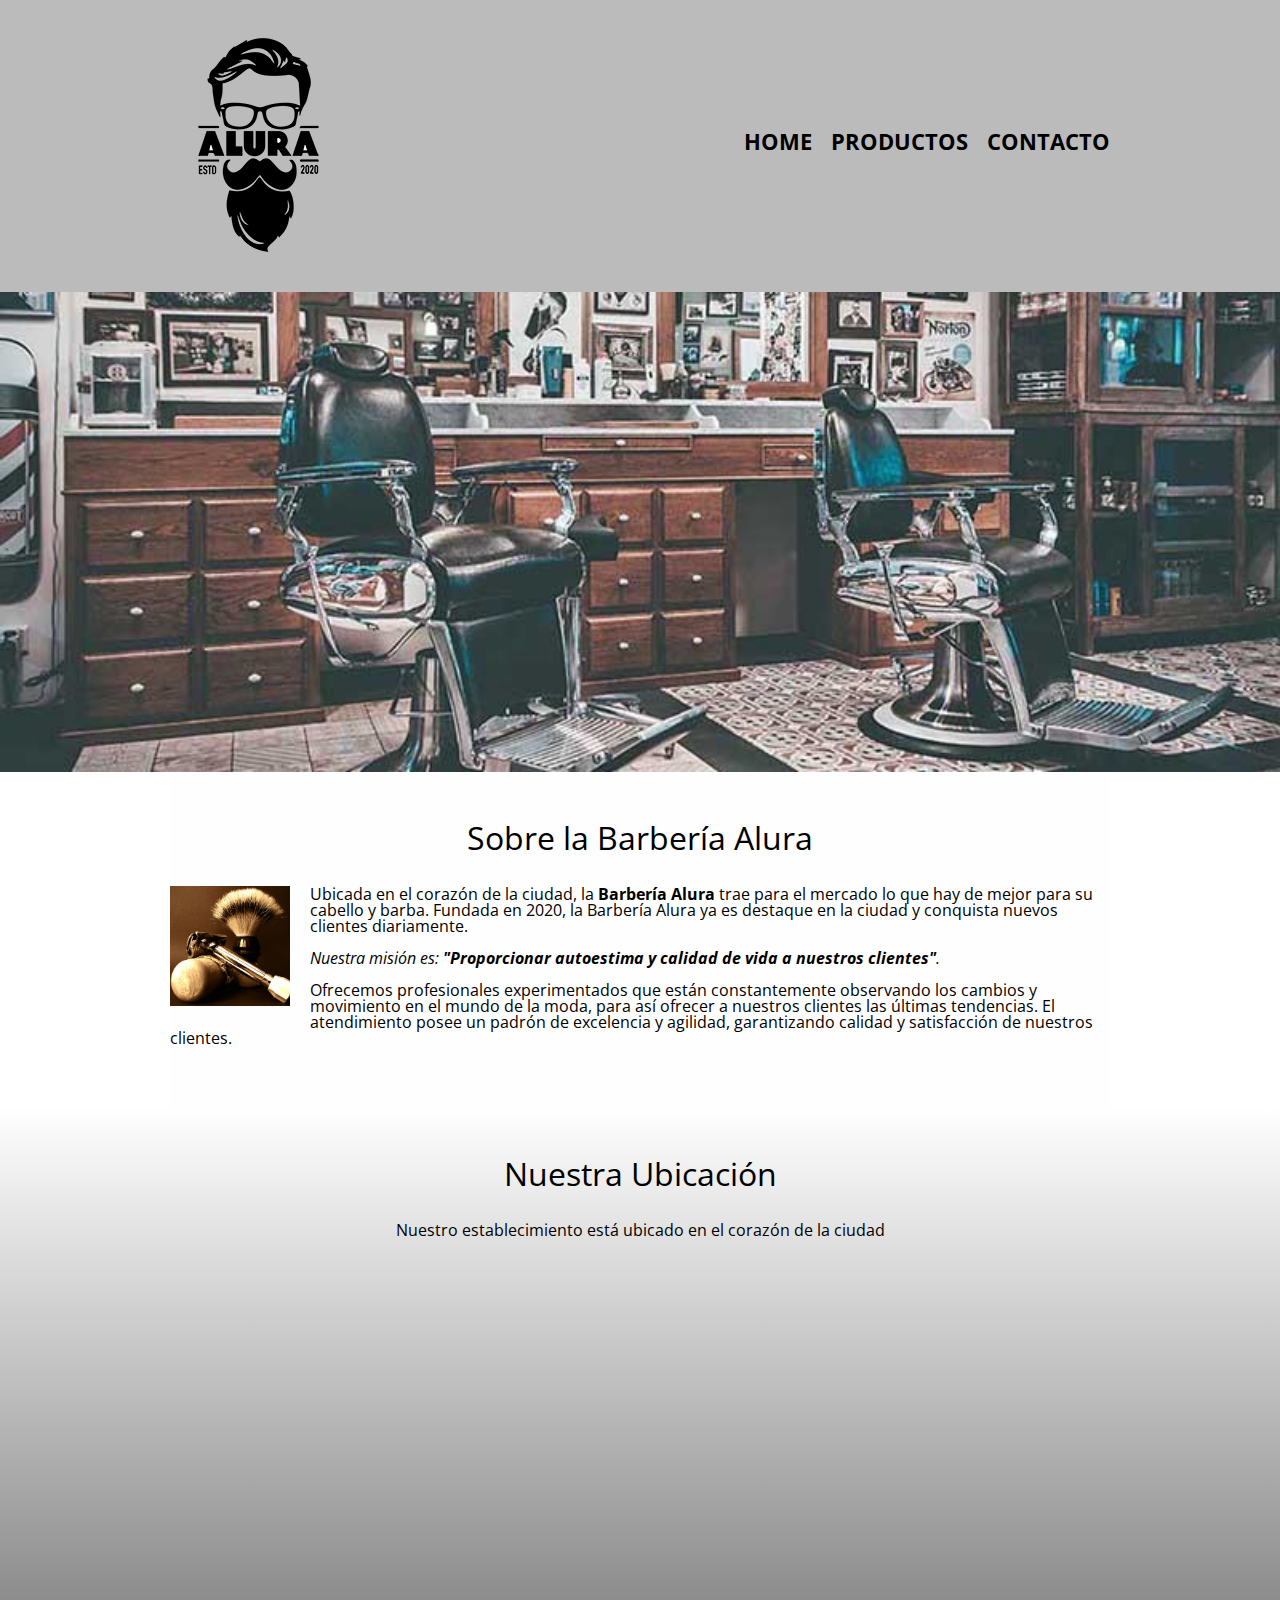
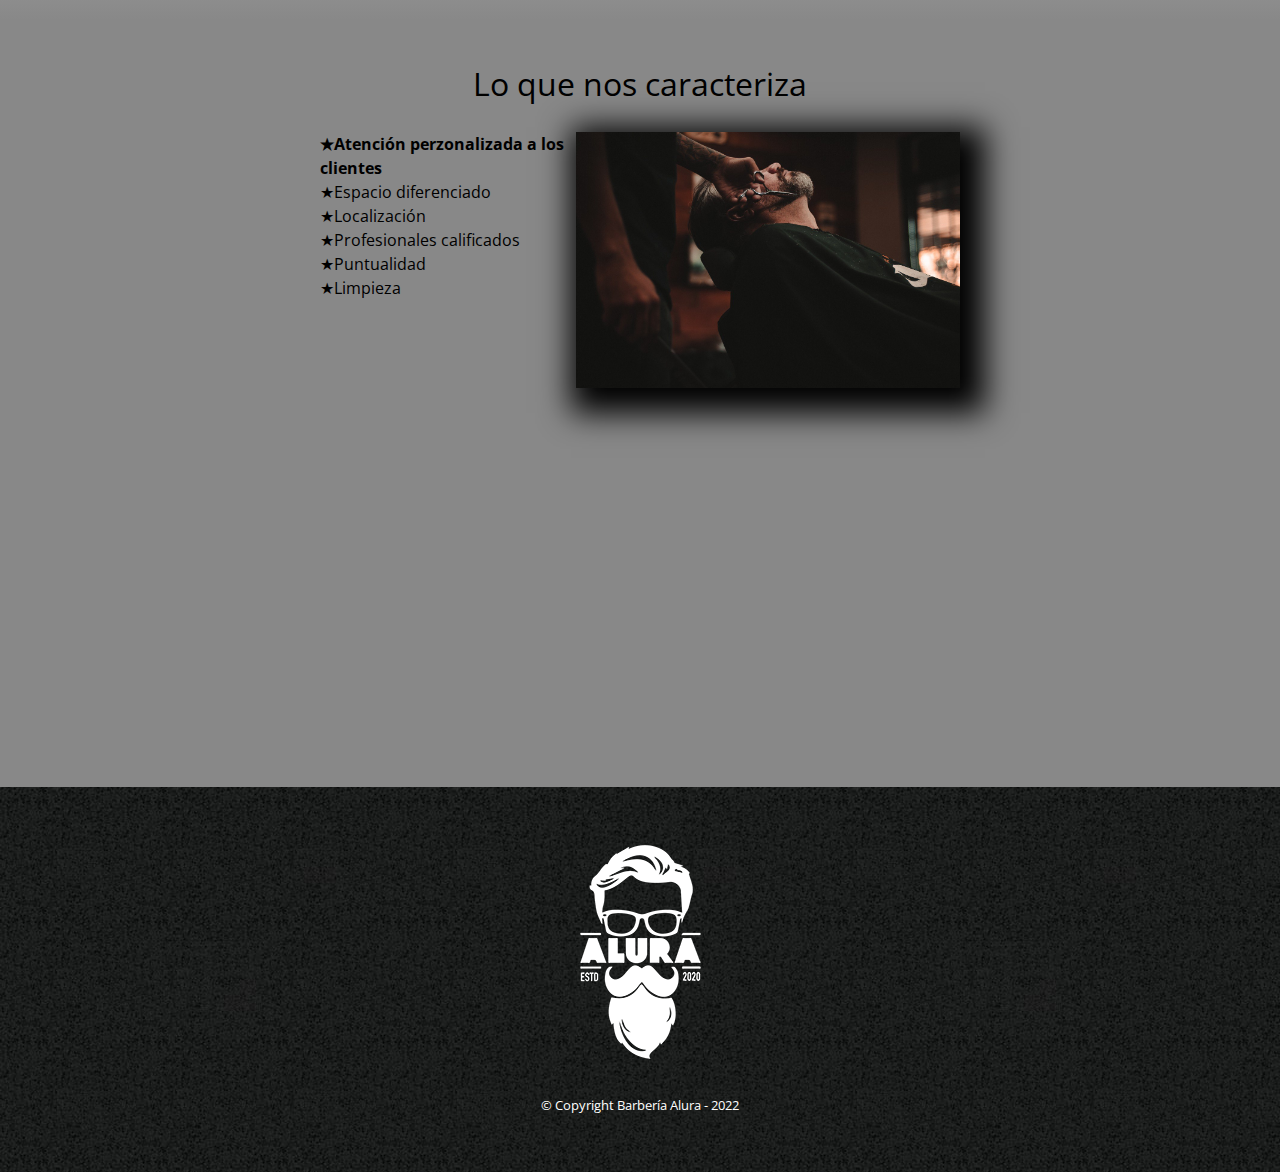
<file: index.html>
<!DOCTYPE html>
<html lang="es">

<head>
    <meta charset="UTF-8">
    <meta http-equiv="X-UA-Compatible" content="IE=edge">
    <meta name="viewport" content="width=device-width, initial-scale=1.0">
    <title>Barbería Alura</title>
    <link rel="stylesheet" href="reset.css">
    <link rel="stylesheet" href="style.css">
    <link rel="preconnect" href="https://fonts.googleapis.com">
    <link rel="preconnect" href="https://fonts.gstatic.com" crossorigin>
    <link href="https://fonts.googleapis.com/css2?family=Open+Sans:wght@300&display=swap" rel="stylesheet">
</head>
<body>
    <header>
        <div class="caja">
            <h1><img src="imagenes/logo.png" alt="Logo de la Barbería Alura"></h1>
            <nav>
                <ul>
                    <li><a href="index.html">Home</a></li>
                    <li><a href="productos.html">Productos</a></li>
                    <li><a href="contacto.html">Contacto</a></li>
                </ul>
            </nav>
        </div>
    </header>

    <img class="banner" src="banner/banner.jpg">

    <main>
        <section class="principal">
            <h2 class="titulo-pricipal">Sobre la Barbería Alura</h2>

            <img class="utensilios" src="imagenes/utensilios[1].jpg" alt="Utensilios de un barbero">
    
            <p>Ubicada en el corazón de la ciudad, la <strong>Barbería Alura</strong> trae para el mercado lo que hay de
                mejor
                para su cabello y barba. Fundada en 2020, la Barbería Alura ya es destaque en la ciudad y conquista nuevos
                clientes diariamente.</p>
    
            <p id="mision"><em>Nuestra misión es: <strong>"Proporcionar autoestima y calidad de vida a nuestros
                        clientes"</strong>.</em></p>
    
            <p>Ofrecemos profesionales experimentados que están constantemente observando los cambios y movimiento en el
                mundo
                de la moda, para así ofrecer a nuestros clientes las últimas tendencias. El atendimiento posee un padrón de
                excelencia y agilidad, garantizando calidad y satisfacción de nuestros clientes.</p>
        </section>

        <section class="mapa">
            <h3 class="titulo-pricipal">Nuestra Ubicación</h3>
            <p>Nuestro establecimiento está ubicado en el corazón de la ciudad</p>
            <div class="mapa-contenido">
                <iframe src="https://www.google.com/maps/embed?pb=!1m18!1m12!1m3!1d3928.114480704755!2d-84.34781748541548!3d10.089704974252188!2m3!1f0!2f0!3f0!3m2!1i1024!2i768!4f13.1!3m3!1m2!1s0x8fa05964c0000001%3A0xa73baa5234c3779a!2sParque%20de%20Sarch%C3%AD!5e0!3m2!1ses-419!2scr!4v1663186983990!5m2!1ses-419!2scr" width="100%" height="300" style="border:0;" allowfullscreen="" loading="lazy" referrerpolicy="no-referrer-when-downgrade"></iframe>
            </div>
        </section>
    
        <section class="diferenciales">
            <h3 class="titulo-pricipal">Lo que nos caracteriza</h3>
            <div class="contenido-diferenciales">
                <ul class="lista-diferenciales">
                    <li class="items">Atención perzonalizada a los clientes</li>
                    <li class="items">Espacio diferenciado</li>
                    <li class="items">Localización</li>
                    <li class="items">Profesionales calificados</li>
                    <li class="items">Puntualidad</li>
                    <li class="items">Limpieza</li>
                </ul><img src="diferenciales/diferenciales.jpg" class="imagen-diferenciales">
            </div>
            <div class="video">
                <iframe width="100%" height="315" src="https://www.youtube.com/embed/wcVVXUV0YUY" title="YouTube video player" frameborder="0" allow="accelerometer; autoplay; clipboard-write; encrypted-media; gyroscope; picture-in-picture" allowfullscreen></iframe>
            </div>
        </section>
    </main>

    <footer>
        <img src="imagenes/logo-blanco.png" alt="Logo de la Barbería Alura">
        <p class="copyright">© Copyright Barbería Alura - 2022</p>
    </footer>
</body>
</html>
</file>
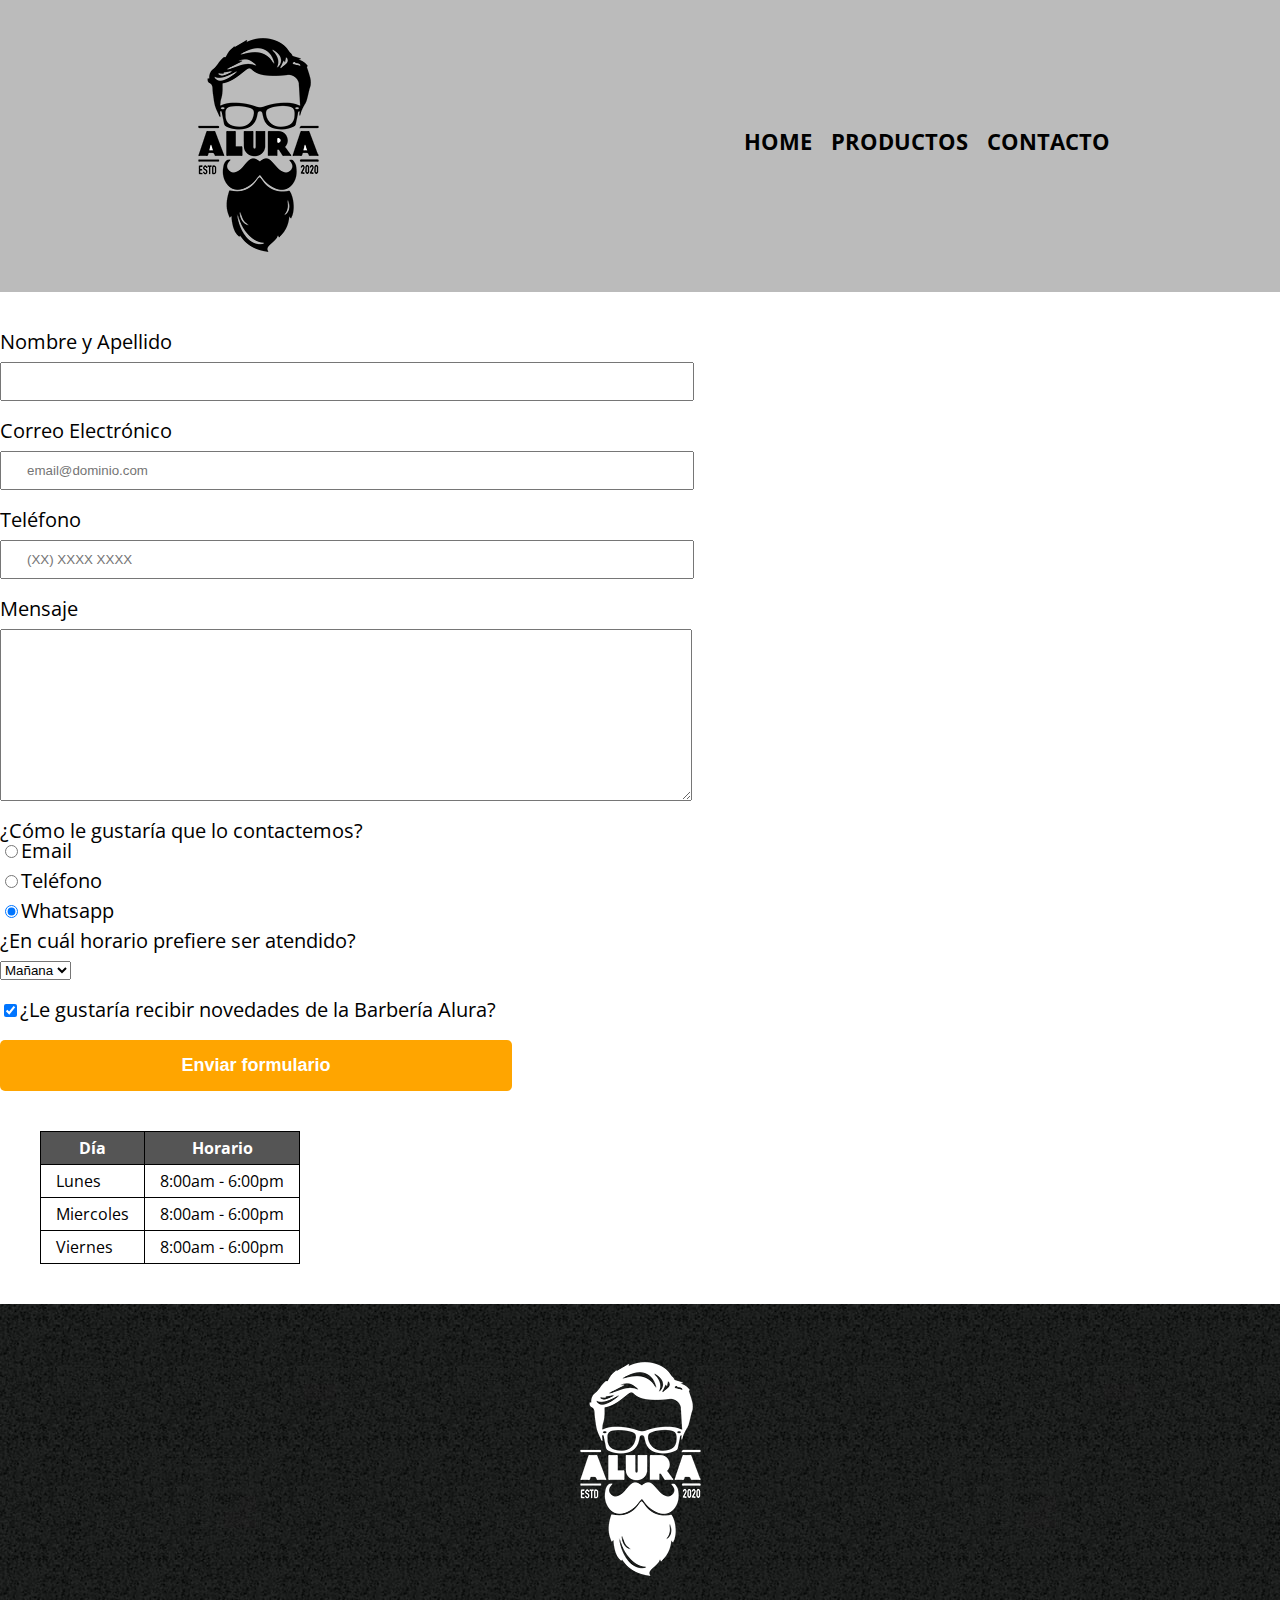
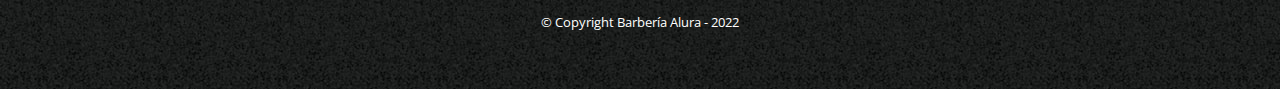
<file: contacto.html>
<!DOCTYPE html>
<html lang="es">
<head>
    <meta charset="UTF-8">
    <meta http-equiv="X-UA-Compatible" content="IE=edge">
    <meta name="viewport" content="width=device-width, initial-scale=1.0">
    <title>Contacto - Barbería Alura</title>
    <link rel="stylesheet" href="reset.css">
    <link rel="stylesheet" href="style-contacto.css">
    <link rel="preconnect" href="https://fonts.googleapis.com">
    <link rel="preconnect" href="https://fonts.gstatic.com" crossorigin>
    <link href="https://fonts.googleapis.com/css2?family=Open+Sans:wght@300&display=swap" rel="stylesheet">
</head>
<body> 
    <header>
        <div class="caja">
            <h1><img src="imagenes/logo.png" alt="Logo de la Barbería Alura"></h1>
            <nav>
                <ul>
                    <li><a href="index.html">Home</a></li>
                    <li><a href="productos.html">Productos</a></li>
                    <li><a href="contacto.html">Contacto</a></li>
                </ul>
            </nav>
        </div>
    </header>
    <main>
        <form>
            <label for="nombreapellido">Nombre y Apellido</label>
            <input type="text" id="nombreapellido" class="input-padron" required>

            <label for="correoelectronico">Correo Electrónico</label>
            <input type="email" id="correoelectronico" class="input-padron" required placeholder="email@dominio.com">

            <label for="telefono">Teléfono</label>
            <input type="tel" id="telefono" class="input-padron" required placeholder="(XX) XXXX XXXX">

            <label for="mensaje">Mensaje</label>
            <textarea cols="70" rows="10" id="mensaje" class="input-padron" required></textarea>

            <fieldset>
                <legend class="contactar">¿Cómo le gustaría que lo contactemos?</legend>
    
                <label for="radio-email"><input type="radio" name="contacto" value="email" id="radio-email">Email</label>
                <label for="radio-telefono"><input type="radio" name="contacto" value="telefono" id="radio-telefono">Teléfono</label>
                <label for="radio-whatsapp"><input type="radio" name="contacto" value="radio-whatsapp" id="radio-whatsapp" checked>Whatsapp</label>
            </fieldset>

            <fieldset>
                <legend>¿En cuál horario prefiere ser atendido?</legend>
                <select>
                    <option>Mañana</option>
                    <option>Tarde</option>
                    <option>Noche</option>
                </select>
            </fieldset>

            <label class="checkbox"><input type="checkbox" checked>¿Le gustaría recibir novedades de la Barbería Alura?</label>

            <input type="submit" value="Enviar formulario" class="enviar">
        </form>
        <table>
            <thead>
                <tr>
                    <th>Día</th>
                    <th>Horario</th>
                </tr>
            </thead>
            <tbody>
                <tr>
                    <td>Lunes</td>
                    <td>8:00am - 6:00pm</td>
                </tr>
                <tr>
                    <td>Miercoles</td>
                    <td>8:00am - 6:00pm</td>
                </tr>
                <tr>
                    <td>Viernes</td>
                    <td>8:00am - 6:00pm</td>
                </tr>
            </tbody>
        </table>
    </main>
    <footer>
        <img src="imagenes/logo-blanco.png" alt="Logo de la Barbería Alura">
        <p class="copyright">© Copyright Barbería Alura - 2022</p>
    </footer>
</body>
</html>
</file>
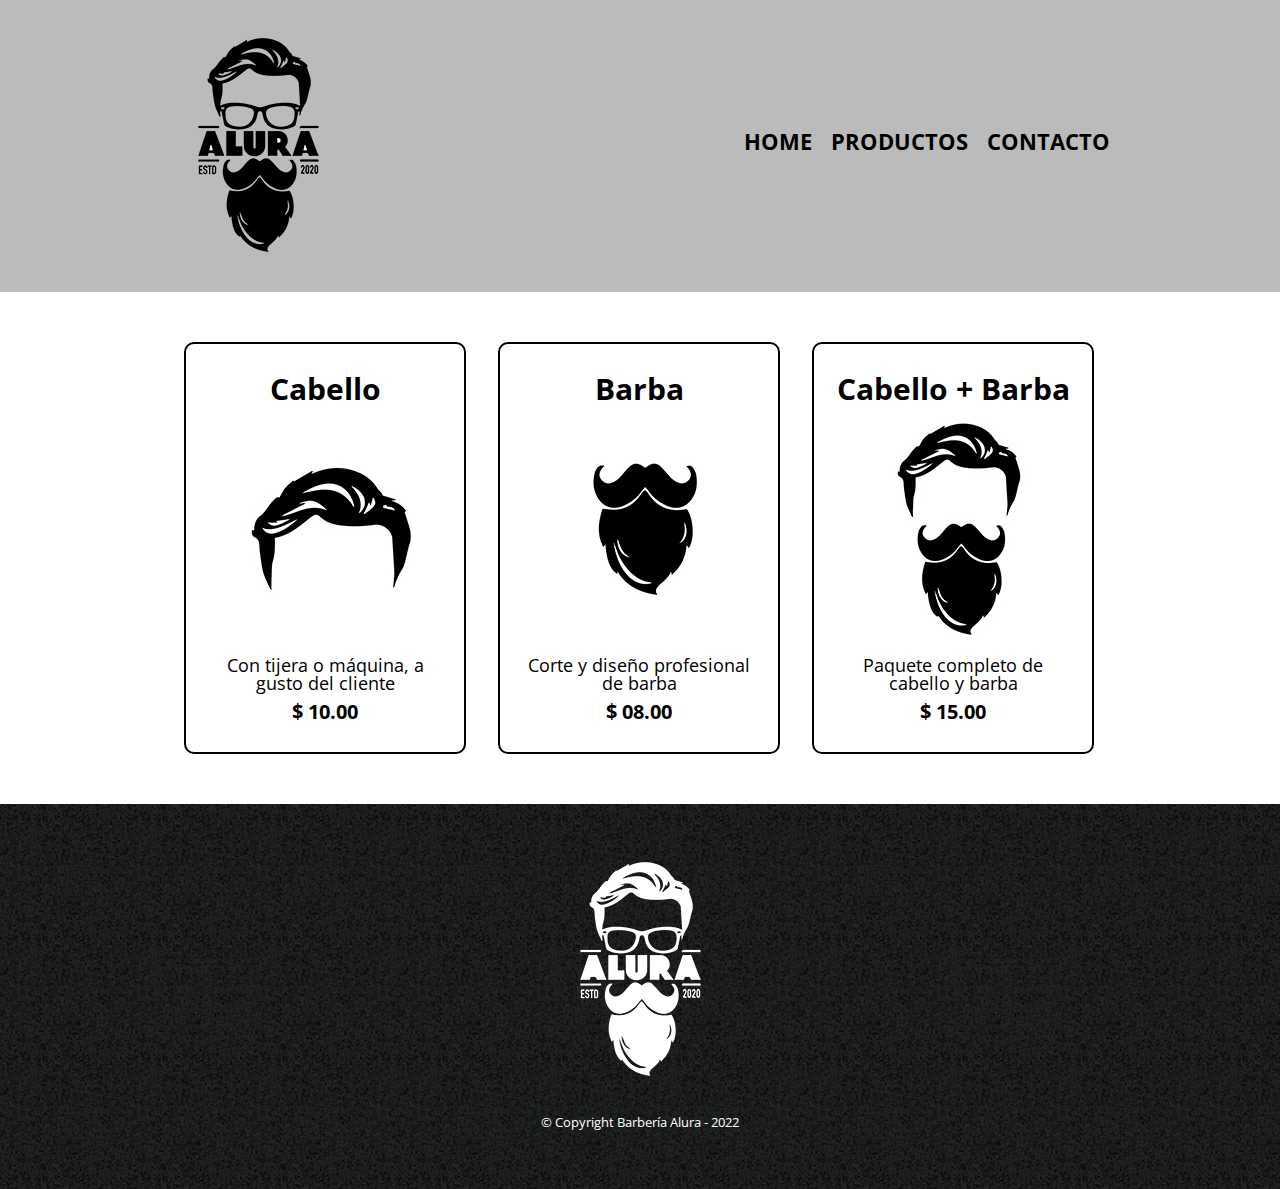
<file: productos.html>
<!DOCTYPE html>
<html lang="es">
<head>
    <meta charset="UTF-8">
    <meta http-equiv="X-UA-Compatible" content="IE=edge">
    <meta name="viewport" content="width=device-width, initial-scale=1.0">
    <title>Productos - Barbería Alura</title>
    <link rel="stylesheet" href="reset.css">
    <link rel="stylesheet" href="style-productos.css">
    <link rel="preconnect" href="https://fonts.googleapis.com">
    <link rel="preconnect" href="https://fonts.gstatic.com" crossorigin>
    <link href="https://fonts.googleapis.com/css2?family=Open+Sans:wght@300&display=swap" rel="stylesheet">
</head>
<body>
    <header>
        <div class="caja">
            <h1><img src="imagenes/logo.png" alt="Logo de la Barbería Alura"></h1>
            <nav>
                <ul>
                    <li><a href="index.html">Home</a></li>
                    <li><a href="productos.html">Productos</a></li>
                    <li><a href="contacto.html">Contacto</a></li>
                </ul>
            </nav>
        </div>
    </header>
    
    <main>
        <ul class="productos">
        <li>
            <h2>Cabello</h2>
            <img src="imagenes/cabello.jpg">
            <p class="producto-descripcion">Con tijera o máquina, a gusto del cliente</p>
            <p class="producto-precio">$ 10.00</p>
        </li>
        <li>
            <h2>Barba</h2>
            <img src="imagenes/barba.jpg">
            <p class="producto-descripcion">Corte y diseño profesional de barba</p>
            <p class="producto-precio">$ 08.00</p>
        </li>
        <li>
            <h2>Cabello + Barba</h2>
            <img src="imagenes/cabello+barba.jpg">
            <p class="producto-descripcion">Paquete completo de cabello y barba</p>
            <p class="producto-precio">$ 15.00</p>
        </li>
        </ul>
    </main>

    <footer>
        <img src="imagenes/logo-blanco.png" alt="Logo de la Barbería Alura">
        <p class="copyright">© Copyright Barbería Alura - 2022</p>
    </footer>
</body>
</html>
</file>
<file: style.css>
body{
    font-family: 'Open Sans', sans-serif;
}

header{
    background: #BBBBBB;
    padding: 20px 0;
}

.caja{
    width: 940px;
    position: relative;
    margin: 0 auto;
}

nav{
    position: absolute;
    top: 110px;
    right: 0;
}

nav li{
    display: inline;
    margin: 0 0 0 15px;
}

nav a{
    text-transform: uppercase;
    color: #000000;
    font-weight: bold;
    font-size: 22px;
    text-decoration: none;
}

nav a:hover{
    color: #c78c19;
    text-decoration: underline;
}

.productos{
    width: 940px;
    margin: 0 auto;
    padding: 50px;
}

.productos li{
    display: inline-block;
    text-align: center;
    width: 30%;
    vertical-align: top;
    margin: 0 1.5%;
    padding: 30px 20px;
    box-sizing: border-box;
    border: 2px solid #000000;
    border-radius: 10px;
}

.productos li:hover{
    border-color: #c78c19;
}

.productos li:active{
    border-color: #088c19;
}

.productos h2{
    font-size: 30px;
    font-weight: bold;
}

.productos li:hover h2{
    font-size: 33px;
}

.producto-descripcion{
    font-size: 18px;
}

.producto-precio{
    font-size: 20px;
    font-weight: bold;
    margin-top: 10px;
}

footer{
    text-align: center;
    background: url(imagenes/bg.jpg);
    padding: 40px;
}

.copyright{
    color: white;
    font-size: 13px;
    margin: 20px;
}

form{
    margin: 40px 0;
}

form label, form legend{
    display: block;
    font-size: 20px;
    margin: 0 0 10px;
}

.contactar{
    margin: 20px 0 0 0;
}

.input-padron{
    display: block;
    margin: 0 0 20px;
    padding: 10px 25px;
    width: 50%;
}

.checkbox{
    margin: 20px 0;
}

.enviar{
    width: 40%;
    padding: 15px 0;
    font-size: 18px;
    font-weight: bold;
    color: white;
    background: orange;
    border: none;
    border-radius: 5px;
    transition: 1s all;
    cursor: pointer;
}

.enviar:hover{
    background: darkorange;
    transform: scale(1.2);
}

table{
    margin: 40px 40px;
}

thead{
    background: #555555;
    color: white;
    font-weight: bold;
}

td, th{
    border: 1px solid black;
    padding: 8px 15px;
}

/*Aquí inicia el CSS para nuestra home*/

.banner{
    width: 100%;
}

.principal{
    padding: 3em 0;
    background: #fefefe;
    width: 940px;
    margin: 0 auto;
}

.titulo-pricipal{
    text-align: center;
    font-size: 2em;
    margin: 0 0 1em;
    clear: left;
}

.principal p{
    margin: 0 0 1em;
}

.principal strong{
    font-weight: bold;
}

.principal em{
    font-style: italic;
}

.utensilios{
    width: 120px;
    float: left;
    margin: 0 20px 20px 0;
}

.mapa{
    padding: 3em 0;
    background: linear-gradient(#fefefe, #888888);
}

.mapa p{
    margin: 0 0 2em;
    text-align: center;
}

.mapa-contenido{
    width: 940px;
    margin: 0 auto;
}

.diferenciales{
    padding: 3em 0;
    background: #888888;
}

.contenido-diferenciales{
    width: 640px;
    margin: 0 auto;
}

.lista-diferenciales{
    width: 40%;
    display: inline-block;
    vertical-align: top;
}

.items{
    line-height: 1.5;
}

.items:before{
    content: "★";
}

.items:first-child{
    font-weight: bold ;
}

.imagen-diferenciales{
    width: 60%;
    transition: 400ms;
    box-shadow: 10px 10px 30px 15px black;
}

.imagen-diferenciales:hover{
    opacity: 0.3;
}

.video{
    width: 560px;
    margin: 1em auto;
}

@media screen and (max-width:480px){
    h1{
        text-align: center;
    }

    nav{
        position: static;
    }

    .caja, .principal, .mapa-contenido, .contenido-diferenciales, .video{
        width: auto;
    }

    .lista-diferenciales, .imagen-diferenciales{
        width: 100%;
    }
}
</file>
<file: style-contacto.css>
body{
    font-family: 'Open Sans', sans-serif;
}

header{
    background: #BBBBBB;
    padding: 20px 0;
}

.caja{
    width: 940px;
    position: relative;
    margin: 0 auto;
}

nav{
    position: absolute;
    top: 110px;
    right: 0;
}

nav li{
    display: inline;
    margin: 0 0 0 15px;
}

nav a{
    text-transform: uppercase;
    color: #000000;
    font-weight: bold;
    font-size: 22px;
    text-decoration: none;
}

nav a:hover{
    color: #c78c19;
    text-decoration: underline;
}

form{
    margin: 40px 0;
}

form label, form legend{
    display: block;
    font-size: 20px;
    margin: 0 0 10px;
}

.contactar{
    margin: 20px 0 0 0;
}

.input-padron{
    display: block;
    margin: 0 0 20px;
    padding: 10px 25px;
    width: 50%;
}

.checkbox{
    margin: 20px 0;
}

.enviar{
    width: 40%;
    padding: 15px 0;
    font-size: 18px;
    font-weight: bold;
    color: white;
    background: orange;
    border: none;
    border-radius: 5px;
    transition: 1s all;
    cursor: pointer;
}

.enviar:hover{
    background: darkorange;
    transform: scale(1.2);
}

table{
    margin: 40px 40px;
}

thead{
    background: #555555;
    color: white;
    font-weight: bold;
}

td, th{
    border: 1px solid black;
    padding: 8px 15px;
}

footer{
    text-align: center;
    background: url(imagenes/bg.jpg);
    padding: 40px;
}

.copyright{
    color: white;
    font-size: 13px;
    margin: 20px;
}

@media screen and (max-width:480px){
    h1{
        text-align: center;
    }

    nav{
        position: static;
    }

    .caja{
        width: auto;
    }
}
</file>
<file: style-productos.css>
body{
    font-family: 'Open Sans', sans-serif;
}

header{
    background: #BBBBBB;
    padding: 20px 0;
}

.caja{
    width: 940px;
    position: relative;
    margin: 0 auto;
}

nav{
    position: absolute;
    top: 110px;
    right: 0;
}

nav li{
    display: inline;
    margin: 0 0 0 15px;

}

nav a{
    text-transform: uppercase;
    color: #000000;
    font-weight: bold;
    font-size: 22px;
    text-decoration: none;
}

nav a:hover{
    color: #c78c19;
    text-decoration: underline;
}

.productos{
    width: 940px;
    margin: 0 auto;
    padding: 50px;
}

.productos li{
    display: inline-block;
    text-align: center;
    width: 30%;
    vertical-align: top;
    margin: 0 1.5%;
    padding: 30px 20px;
    box-sizing: border-box;
    border: 2px solid #000000;
    border-radius: 10px;
}

.productos li:hover{
    border-color: #c78c19;
}

.productos li:active{
    border-color: #088c19;
}

.productos h2{
    font-size: 30px;
    font-weight: bold;
}

.productos li:hover h2{
    font-size: 33px;
}

.producto-descripcion{
    font-size: 18px;
}

.producto-precio{
    font-size: 20px;
    font-weight: bold;
    margin-top: 10px;
}

footer{
    text-align: center;
    background: url(imagenes/bg.jpg);
    padding: 40px;
}

.copyright{
    color: white;
    font-size: 13px;
    margin: 20px;
}

@media screen and (max-width:480px){
    h1{
        text-align: center;
    }

    nav{
        position: static;
    }

    .caja{
        width: auto;
    }
}
</file>
